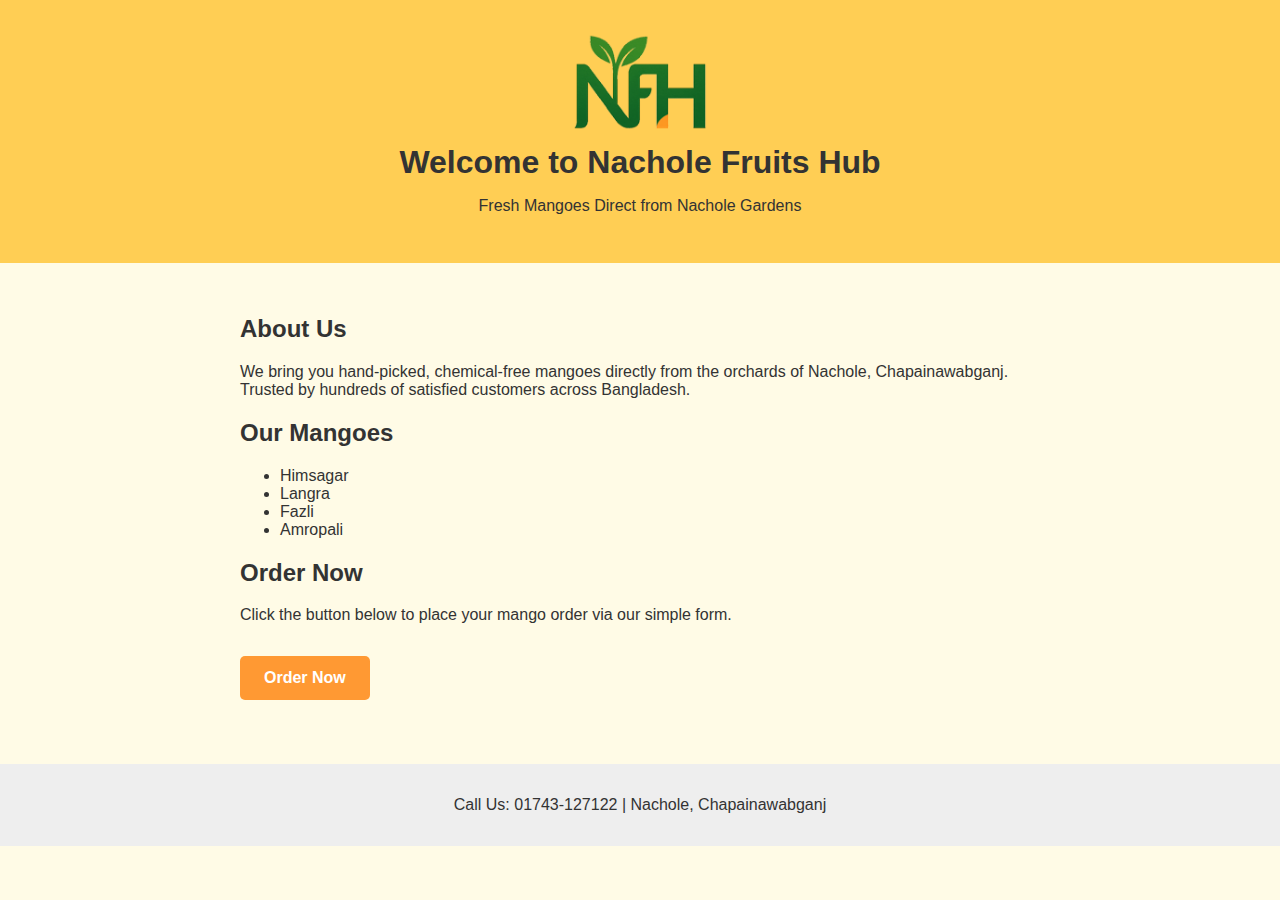
<file: Index.html>
<!DOCTYPE html>
<html lang="en">
<head>
  <meta charset="UTF-8" />
  <meta name="viewport" content="width=device-width, initial-scale=1.0" />
  <title>Nachole Fruits Hub</title>
  <style>
    body { font-family: Arial, sans-serif; margin: 0; padding: 0; background: #fffbe6; color: #333; }
    header { background-color: #ffce54; padding: 2rem; text-align: center; }
    header img { height: 100px; }
    header h1 { margin: 0.5rem 0 0; font-size: 2rem; }
    section { padding: 2rem; max-width: 800px; margin: auto; }
    .cta-button {
      display: inline-block;
      padding: 0.8rem 1.5rem;
      background-color: #ff9933;
      color: white;
      text-decoration: none;
      border-radius: 5px;
      font-weight: bold;
      margin-top: 1rem;
    }
    footer { background-color: #eee; text-align: center; padding: 1rem; margin-top: 2rem; }
  </style>
</head>
<body>
  <header>
    <img src="logo.png" alt="Nachole Fruits Hub Logo" />
    <h1>Welcome to Nachole Fruits Hub</h1>
    <p>Fresh Mangoes Direct from Nachole Gardens</p>
  </header>

  <section>
    <h2>About Us</h2>
    <p>We bring you hand-picked, chemical-free mangoes directly from the orchards of Nachole, Chapainawabganj. Trusted by hundreds of satisfied customers across Bangladesh.</p>

    <h2>Our Mangoes</h2>
    <ul>
      <li>Himsagar</li>
      <li>Langra</li>
      <li>Fazli</li>
      <li>Amropali</li>
    </ul>

    <h2>Order Now</h2>
    <p>Click the button below to place your mango order via our simple form.</p>
    <a class="cta-button" href="https://docs.google.com/forms/d/e/1FAIpQLScoyStVfZzXndBIWVpjGVZwJaXcQ9mG4iUFCENhmIOjUrbfFg/viewform?usp=preview">Order Now</a>
  </section>

  <footer>
    <p>Call Us: 01743-127122 | Nachole, Chapainawabganj</p>
  </footer>
</body>
</html>
</file>
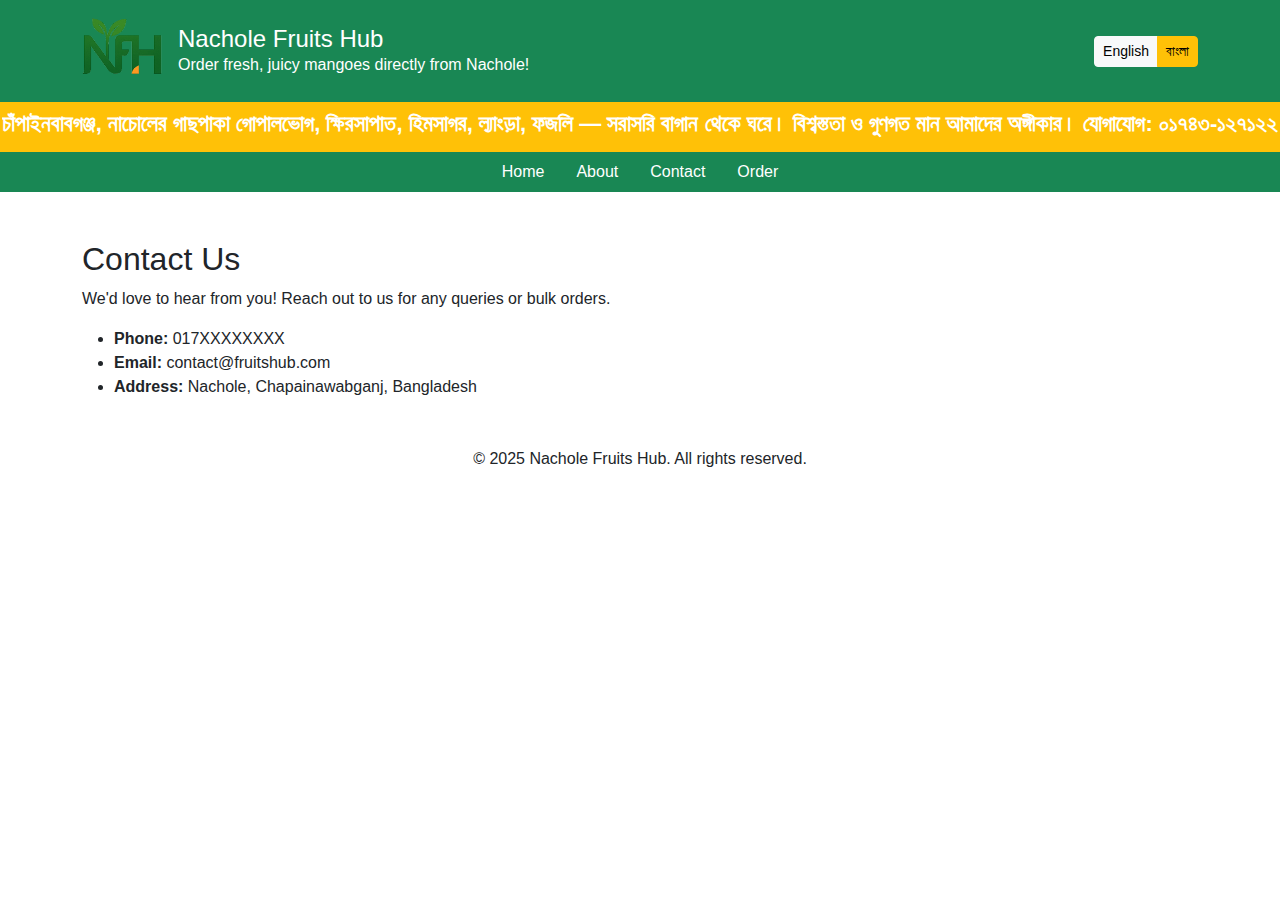
<file: contact.html>
<!DOCTYPE html>
<html lang="en">
<head>
  <meta charset="UTF-8" />
  <meta name="viewport" content="width=device-width, initial-scale=1" />
  <title>Contact | Nachole Fruits Hub</title>
  <link rel="icon" href="favicon.png" type="image/png" />
  <link href="https://cdn.jsdelivr.net/npm/bootstrap@5.3.0/dist/css/bootstrap.min.css" rel="stylesheet" />
  <link rel="stylesheet" href="style.css" />
</head>
<body>
  <header class="bg-success text-white sticky-top">
    <div class="container d-flex justify-content-between align-items-center py-3">
      <div class="d-flex align-items-center">
        <img src="logo.png" alt="Nachole Fruits Hub Logo" height="60" class="me-3" />
        <div>
          <h1 class="h4 mb-0 lang" data-en="Nachole Fruits Hub" data-bn="নাচোল ফল হাব">Nachole Fruits Hub</h1>
          <p class="mb-0 lang" data-en="Order fresh, juicy mangoes directly from Nachole!" data-bn="নাচোল থেকে সরাসরি তাজা, রসালো আম অর্ডার করুন!">
            Order fresh, juicy mangoes directly from Nachole!
          </p>
        </div>
      </div>
      <div class="btn-group" role="group">
        <button id="langEn" class="btn btn-light btn-sm">English</button>
        <button id="langBn" class="btn btn-warning btn-sm">বাংলা</button>
      </div>
    </div>
    
   <div class="bg-warning text-white py-1">
  <div class="overflow-hidden text-center">
    <div class="marquee lang"
         data-en="Tree-ripened Gopalbhog, Khirsapat, Himsagar, Langra, Fazli from Nachole, Chapainawabganj — directly from orchard to your home. Trust and quality are our promise. Contact: 01743-127122"
         data-bn="চাঁপাইনবাবগঞ্জ, নাচোলের গাছপাকা গোপালভোগ, ক্ষিরসাপাত, হিমসাগর, ল্যাংড়া, ফজলি — সরাসরি বাগান থেকে ঘরে। বিশ্বস্ততা ও গুণগত মান আমাদের অঙ্গীকার। যোগাযোগ: ০১৭৪৩-১২৭১২২">
      চাঁপাইনবাবগঞ্জ, নাচোলের গাছপাকা গোপালভোগ, ক্ষিরসাপাত, হিমসাগর, ল্যাংড়া, ফজলি — সরাসরি বাগান থেকে ঘরে। বিশ্বস্ততা ও গুণগত মান আমাদের অঙ্গীকার। যোগাযোগ: ০১৭৪৩-১২৭১২২
    </div>
  </div>
</div>
    <nav class="nav justify-content-center bg-success">
      <a class="nav-link text-white lang" data-en="Home" data-bn="হোম" href="index.html">Home</a>
      <a class="nav-link text-white lang" data-en="About" data-bn="আমাদের সম্পর্কে" href="about.html">About</a>
      <a class="nav-link text-white lang" data-en="Contact" data-bn="যোগাযোগ" href="contact.html">Contact</a>
      <a class="nav-link text-white lang" data-en="Order" data-bn="অর্ডার" href="order.html">Order</a>
    </nav>
  </header>

  <main class="container my-5">
    <section class="contact-info">
      <h2 class="lang" data-en="Contact Us" data-bn="যোগাযোগ করুন">Contact Us</h2>
      <p class="lang" data-en="We'd love to hear from you! Reach out to us for any queries or bulk orders."
         data-bn="আমরা আপনার কথা শুনতে আগ্রহী! যেকোনো প্রশ্ন বা বৃহৎ অর্ডারের জন্য আমাদের সাথে যোগাযোগ করুন।">
        We'd love to hear from you! Reach out to us for any queries or bulk orders.
      </p>
      <ul>
        <li>
          <strong class="lang" data-en="Phone:" data-bn="ফোন:">Phone:</strong> 017XXXXXXXX
        </li>
        <li>
          <strong class="lang" data-en="Email:" data-bn="ইমেইল:">Email:</strong> contact@fruitshub.com
        </li>
        <li>
          <strong class="lang" data-en="Address:" data-bn="ঠিকানা:">Address:</strong> Nachole, Chapainawabganj, Bangladesh
        </li>
      </ul>
    </section>
  </main>

  <footer class="text-center mt-5">
    <p>&copy; 2025 Nachole Fruits Hub. All rights reserved.</p>
  </footer>

  <script src="https://cdn.jsdelivr.net/npm/bootstrap@5.3.0/dist/js/bootstrap.bundle.min.js"></script>
  <script src="script.js" defer></script>
</body>
</html>
</file>
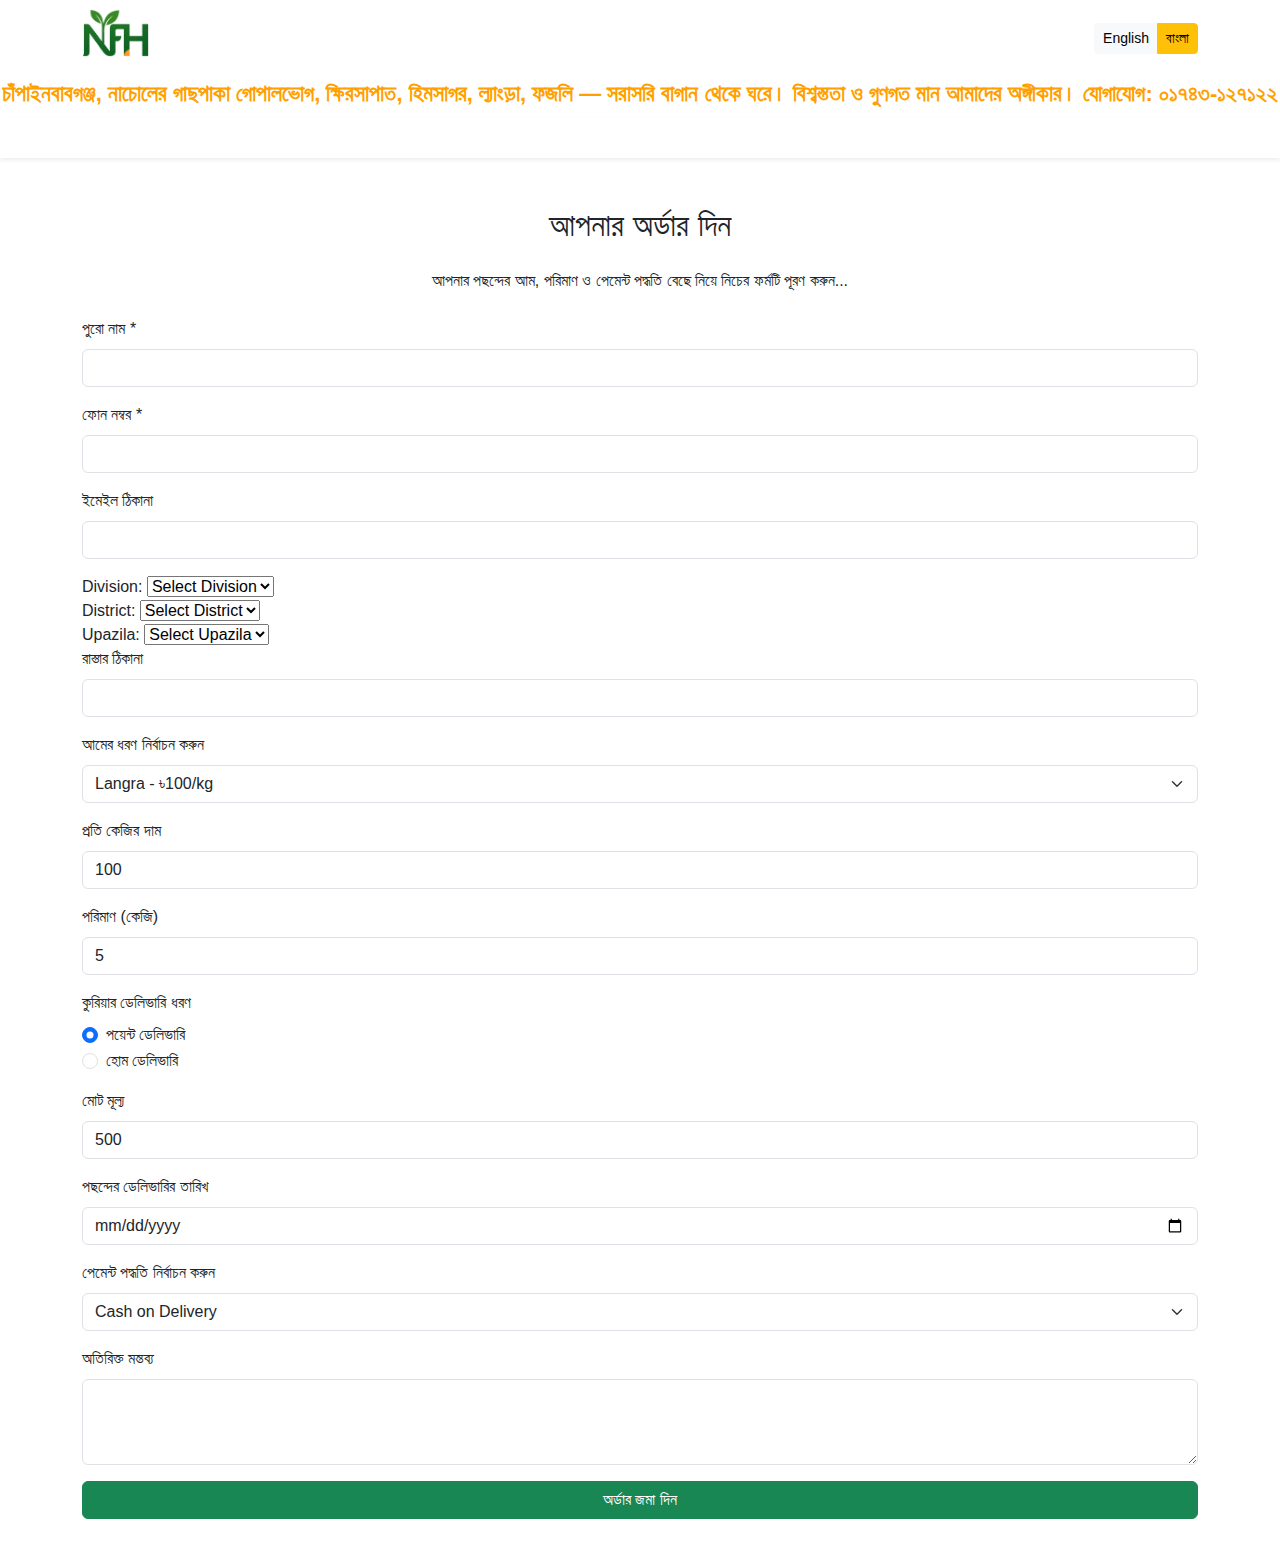
<file: order.html>
<!DOCTYPE html>
<html lang="bn">
<head>
  <meta charset="UTF-8" />
  <meta name="viewport" content="width=device-width, initial-scale=1" />
  <title>Order | Nachole Fruits Hub</title>
  <link rel="icon" href="favicon.png" type="image/png" />
  <link href="https://cdn.jsdelivr.net/npm/bootstrap@5.3.0/dist/css/bootstrap.min.css" rel="stylesheet" />
  <link rel="stylesheet" href="style.css" />
</head>
<body>

  <!-- Header -->
  <header class="custom-header text-white">
    <div class="container py-2">
      <div class="row align-items-center">
        <div class="col-8 d-flex align-items-center">
          <img src="logo.png" alt="Nachole Fruits Hub Logo" height="50" class="me-2" />
          <div>
            <h1 class="h5 mb-0 lang" data-en="Nachole Fruits Hub" data-bn="নাচোল ফল হাব">নাচোল ফল হাব</h1>
            <p class="mb-0 lang" data-en="Order fresh, juicy mangoes directly from Nachole!" data-bn="নাচোল থেকে সরাসরি তাজা, রসালো আম অর্ডার করুন!">
              নাচোল থেকে সরাসরি তাজা, রসালো আম অর্ডার করুন!
            </p>
          </div>
        </div>
        <div class="col-4 text-end">
          <div class="btn-group">
            <button id="langEn" class="btn btn-light btn-sm">English</button>
            <button id="langBn" class="btn btn-warning btn-sm">বাংলা</button>
          </div>
        </div>
      </div>
    </div>
    <div class="overflow-hidden text-center">
      <div class="marquee lang fw-bold text-orange"
        data-en="Tree-ripened Gopalbhog, Khirsapat, Himsagar, Langra, Fazli from Nachole, Chapainawabganj — directly from orchard to your home. Trust and quality are our promise. Contact: 01743-127122"
        data-bn="চাঁপাইনবাবগঞ্জ, নাচোলের গাছপাকা গোপালভোগ, ক্ষিরসাপাত, হিমসাগর, ল্যাংড়া, ফজলি — সরাসরি বাগান থেকে ঘরে। বিশ্বস্ততা ও গুণগত মান আমাদের অঙ্গীকার। যোগাযোগ: ০১৭৪৩-১২৭১২২">
        চাঁপাইনবাবগঞ্জ, নাচোলের গাছপাকা গোপালভোগ, ক্ষিরসাপাত, হিমসাগর, ল্যাংড়া, ফজলি — সরাসরি বাগান থেকে ঘরে। বিশ্বস্ততা ও গুণগত মান আমাদের অঙ্গীকার। যোগাযোগ: ০১৭৪৩-১২৭১২২
      </div>
    </div>
  </header>

  <!-- Navigation -->
  <nav class="nav justify-content-center custom-header sticky-top shadow-sm">
    <a class="nav-link text-white lang" data-en="Home" data-bn="হোম" href="index.html">হোম</a>
    <a class="nav-link text-white lang" data-en="About" data-bn="পরিচিতি" href="about.html">পরিচিতি</a>
    <a class="nav-link text-white lang" data-en="Contact" data-bn="যোগাযোগ" href="contact.html">যোগাযোগ</a>
    <a class="nav-link text-white lang" data-en="Order" data-bn="অর্ডার" href="order.html">অর্ডার</a>
  </nav>

  <!-- Main Content -->
  <main class="container mt-5 form-section">
    <h2 class="mb-4 text-center lang" data-en="Place Your Order" data-bn="আপনার অর্ডার দিন">আপনার অর্ডার দিন</h2>

    <p class="lang text-center mb-4"
       data-en="Please fill out the form below to place your mango order. You can choose your preferred mango type, quantity, and payment method. We offer Cash on Delivery, as well as bKash, Nagad, Rocket, and Bank Transfer options. Once submitted, your order will be saved and you'll be redirected for payment (if selected)."
       data-bn="আপনার পছন্দের আম, পরিমাণ ও পেমেন্ট পদ্ধতি বেছে নিয়ে নিচের ফর্মটি পূরণ করুন। আমরা ক্যাশ অন ডেলিভারি ছাড়াও বিকাশ, নগদ, রকেট ও ব্যাংক ট্রান্সফার পদ্ধতি গ্রহণ করি। জমা দেওয়ার পর অর্ডার সংরক্ষিত হবে এবং প্রয়োজনে আপনাকে পেমেন্টের জন্য রিডাইরেক্ট করা হবে।">
      আপনার পছন্দের আম, পরিমাণ ও পেমেন্ট পদ্ধতি বেছে নিয়ে নিচের ফর্মটি পূরণ করুন...
    </p>

    <!-- Order Form -->
    <form id="orderForm" action="https://script.google.com/macros/s/AKfycbxKv6UlCca9dhTPi6Opx9W5mtguoLbwp2sB_Jn_hcVsLkUynil1uj0IciG8tGpMFlljbQ/exec" method="POST">
      <div class="mb-3">
        <label for="name" class="form-label lang" data-en="Full Name *" data-bn="পুরো নাম *">পুরো নাম *</label>
        <input type="text" name="name" class="form-control" id="name" required />
      </div>

      <div class="mb-3">
        <label for="phone" class="form-label lang" data-en="Phone Number *" data-bn="ফোন নম্বর *">ফোন নম্বর *</label>
        <input type="tel" name="phone" class="form-control" id="phone" required />
      </div>

      <div class="mb-3">
        <label for="email" class="form-label lang" data-en="Email Address" data-bn="ইমেইল ঠিকানা">ইমেইল ঠিকানা</label>
        <input type="email" name="email" class="form-control" id="email" />
      </div>
      
<!--
      <div class="mb-3">
        <label for="address" class="form-label lang" data-en="Delivery Address *" data-bn="ডেলিভারি ঠিকানা *">ডেলিভারি ঠিকানা *</label>
        <textarea name="address" class="form-control" id="address" rows="3" required></textarea>
      </div>
-->
      <!-- Address Fields -->
<div>
  <label for="division">Division:</label>
  <select id="division" name="division" onchange="populateDistricts()" required>
    <option value="">Select Division</option>
  </select>
</div>

<div>
  <label for="district">District:</label>
  <select id="district" name="district" onchange="populateUpazilas()" required>
    <option value="">Select District</option>
  </select>
</div>

<div>
  <label for="upazila">Upazila:</label>
  <select id="upazila" name="upazila" required>
    <option value="">Select Upazila</option>
  </select>
</div>

<div class="mb-3">
  <label for="streetAddress" class="form-label lang" data-en="Street Address" data-bn="রাস্তার ঠিকানা">রাস্তার ঠিকানা</label>
  <input type="text" class="form-control" id="streetAddress" name="street_address" required />
</div>

      <div class="mb-3">
        <label for="mangoType" class="form-label lang" data-en="Select Mango Type" data-bn="আমের ধরণ নির্বাচন করুন">আমের ধরণ নির্বাচন করুন</label>
        <select class="form-select" id="mangoType" name="mango_type" onchange="updatePrice()">
          <option value="Langra" data-price="100">Langra - ৳100/kg</option>
          <option value="Himsagar" data-price="120">Himsagar - ৳120/kg</option>
          <option value="Amrapali" data-price="130">Amrapali - ৳130/kg</option>
        </select>
      </div>

      <div class="mb-3">
        <label class="form-label lang" data-en="Price per KG" data-bn="প্রতি কেজির দাম">প্রতি কেজির দাম</label>
        <input type="text" class="form-control" id="pricePerKg" name="price_per_kg" value="100" readonly />
      </div>

      <div class="mb-3">
        <label for="quantity" class="form-label lang" data-en="Quantity (KG)" data-bn="পরিমাণ (কেজি)">পরিমাণ (কেজি)</label>
        <input type="number" name="quantity" id="quantity" class="form-control" min="5" step="5" value="5" required onchange="calculateTotal()" />
      </div>
      <div class="mb-3">
  <label class="form-label lang" data-en="Courier Delivery Type" data-bn="কুরিয়ার ডেলিভারি ধরণ">কুরিয়ার ডেলিভারি ধরণ</label>
  <div>
    <div class="form-check">
      <input class="form-check-input" type="radio" name="courier_type" id="pointDelivery" value="point" checked onchange="calculateTotal()" />
      <label class="form-check-label lang" for="pointDelivery" data-en="Point Delivery" data-bn="পয়েন্ট ডেলিভারি">পয়েন্ট ডেলিভারি</label>
    </div>
    <div class="form-check">
      <input class="form-check-input" type="radio" name="courier_type" id="homeDelivery" value="home" onchange="calculateTotal()" />
      <label class="form-check-label lang" for="homeDelivery" data-en="Home Delivery" data-bn="হোম ডেলিভারি">হোম ডেলিভারি</label>
    </div>
  </div>
</div>

      <div class="mb-3">
        <label class="form-label lang" data-en="Total Price" data-bn="মোট মূল্য">মোট মূল্য</label>
        <input type="text" class="form-control" id="totalPrice" name="total_price" readonly />
      </div>

      <div class="mb-3">
        <label for="deliveryDate" class="form-label lang" data-en="Preferred Delivery Date" data-bn="পছন্দের ডেলিভারির তারিখ">পছন্দের ডেলিভারির তারিখ</label>
        <input type="date" name="delivery_date" id="deliveryDate" class="form-control" required />
      </div>

      <div class="mb-3">
  <label for="payment" class="form-label lang" data-en="Select Payment Method" data-bn="পেমেন্ট পদ্ধতি নির্বাচন করুন">পেমেন্ট পদ্ধতি নির্বাচন করুন</label>
  <select class="form-select" id="payment" name="payment_method" required onchange="togglePaymentFields()">
    <option value="cod">Cash on Delivery</option>
    <option value="bkash">bKash</option>
    <option value="nagad">Nagad</option>
    <option value="rocket">Rocket</option>
    <option value="bank">Bank Transfer</option>
  </select>
</div>

<!-- Payment Instruction & Extra Fields -->
<div id="paymentInstruction" class="alert alert-info d-none"></div>

<div id="paymentFields" class="d-none">
  <div class="mb-3">
    <label for="trxId" class="form-label lang" data-en="Transaction ID *" data-bn="লেনদেন নম্বর *">লেনদেন নম্বর *</label>
    <input type="text" class="form-control" id="trxId" name="trx_id" />
  </div>
  <div class="mb-3">
    <label for="senderNumber" class="form-label lang" data-en="Sender Number *" data-bn="প্রেরক নম্বর *">প্রেরক নম্বর *</label>
    <input type="tel" class="form-control" id="senderNumber" name="sender_number" />
  </div>
</div>
      

      <div class="mb-3">
        <label for="comment" class="form-label lang" data-en="Additional Comments" data-bn="অতিরিক্ত মন্তব্য">অতিরিক্ত মন্তব্য</label>
        <textarea name="comment" class="form-control" id="comment" rows="3"></textarea>
      </div>

      <button type="submit" class="btn btn-success w-100 lang mb-5" data-en="Submit Order" data-bn="অর্ডার জমা দিন">অর্ডার জমা দিন</button>
    </form>
  </main>

  <!-- Price Calculation Script -->
  <script>
    function updatePrice() {
      const select = document.getElementById('mangoType');
      const selectedOption = select.options[select.selectedIndex];
      const price = selectedOption.getAttribute('data-price');
      document.getElementById('pricePerKg').value = price;
      calculateTotal();
    }

    function calculateTotal() {
      const price = parseInt(document.getElementById('pricePerKg').value);
      const qty = parseInt(document.getElementById('quantity').value);
      document.getElementById('totalPrice').value = price * qty;
    }

    calculateTotal();
  </script>

  <script>
  function togglePaymentFields() {
    const method = document.getElementById('payment').value;
    const instruction = document.getElementById('paymentInstruction');
    const extraFields = document.getElementById('paymentFields');

    const paymentTexts = {
      bkash: `Send Money to bKash Personal Number:<br><strong>📱 01920-539997</strong><br>পেমেন্ট করার পরে নিচের ফর্মটি পূরণ করুন।`,
      nagad: `Send Money to Nagad Number:<br><strong>📱 01743-127122</strong><br>পেমেন্ট করার পরে নিচের ফর্মটি পূরণ করুন।`,
      rocket: `Send Money to Rocket Number:<br><strong>📱 01743-127122</strong><br>পেমেন্ট করার পরে নিচের ফর্মটি পূরণ করুন।`,
      bank: `Bank Transfer to:<br><strong>Bank:</strong> Dutch Bangla Bank Ltd.<br><strong>A/C No:</strong> 1791030100041<br><strong>Name:</strong> Md. Moshiur Rahman<br><strong>Routing:</strong> 090331639<br>পেমেন্ট করার পরে নিচের ফর্মটি পূরণ করুন।`
    };

    if (method === 'cod') {
      instruction.classList.add('d-none');
      extraFields.classList.add('d-none');
      document.getElementById('trxId').required = false;
      document.getElementById('senderNumber').required = false;
    } else {
      instruction.classList.remove('d-none');
      extraFields.classList.remove('d-none');
      instruction.innerHTML = paymentTexts[method] || '';
      document.getElementById('trxId').required = true;
      document.getElementById('senderNumber').required = true;
    }
  }

  // Run on page load in case form is pre-filled
  document.addEventListener('DOMContentLoaded', togglePaymentFields);
</script>

  <script src="script.js"></script>
</body>
</html>
</file>
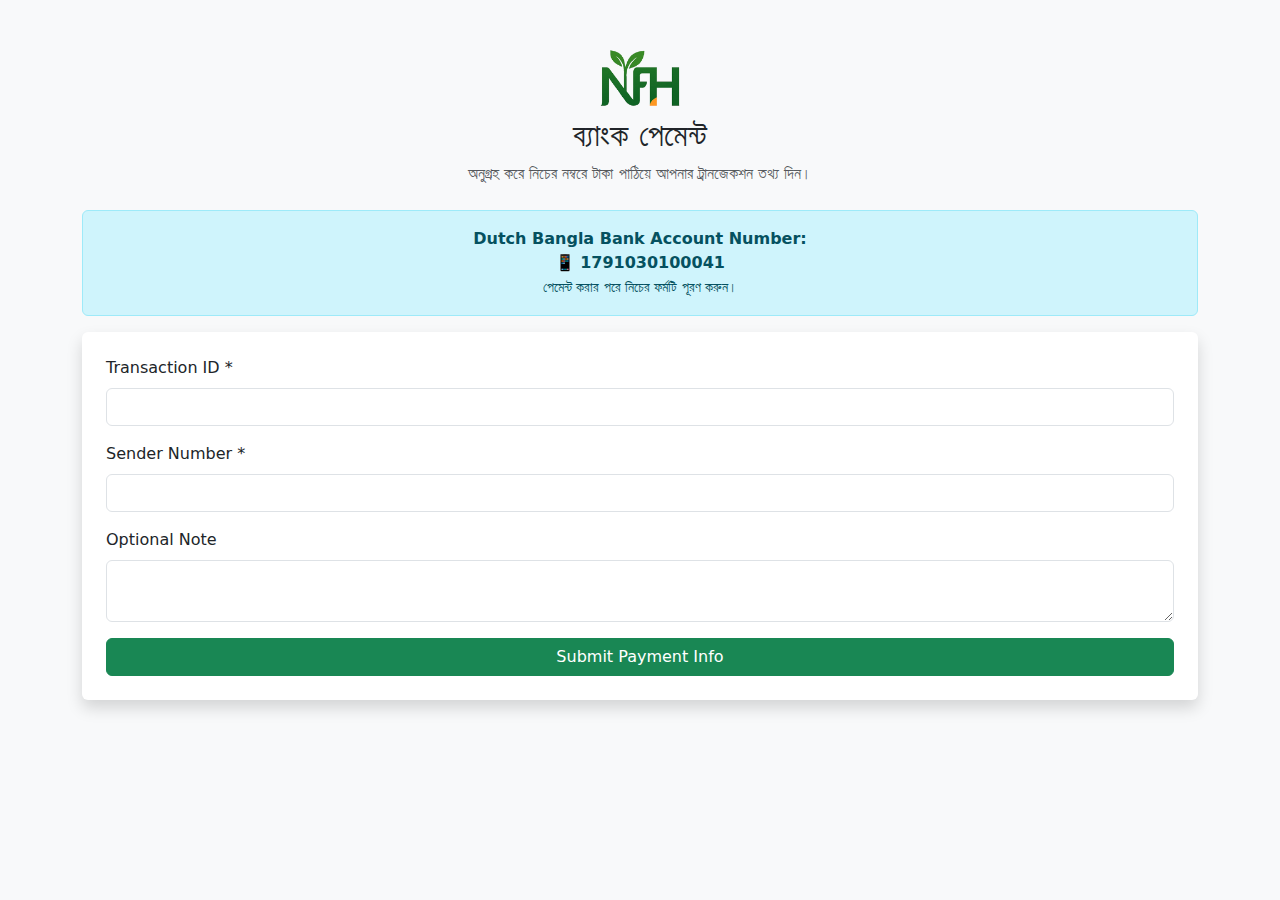
<file: payment-bank.html>
<!DOCTYPE html>
<html lang="bn">
<head>
  <meta charset="UTF-8" />
  <meta name="viewport" content="width=device-width, initial-scale=1" />
  <title>ব্যাংক পেমেন্ট | Nachole Fruits Hub</title>
  <link rel="icon" href="favicon.png" type="image/png" />
  <link href="https://cdn.jsdelivr.net/npm/bootstrap@5.3.0/dist/css/bootstrap.min.css" rel="stylesheet" />
</head>
<body class="bg-light">
  <div class="container py-5">
    <div class="text-center mb-4">
      <img src="logo.png" alt="Logo" height="60" class="mb-2">
      <h2 class="mb-2">ব্যাংক পেমেন্ট</h2>
      <p class="text-muted">অনুগ্রহ করে নিচের নম্বরে টাকা পাঠিয়ে আপনার ট্রানজেকশন তথ্য দিন।</p>
    </div>

    <div class="alert alert-info text-center">
      <strong>Dutch Bangla Bank Account Number:</strong> <br />
      📱 <strong>1791030100041</strong><br />
      <small>পেমেন্ট করার পরে নিচের ফর্মটি পূরণ করুন।</small>
    </div>

    <form id="paymentForm" class="bg-white p-4 rounded shadow">
      <div class="mb-3">
        <label for="trxId" class="form-label">Transaction ID *</label>
        <input type="text" class="form-control" id="trxId" name="trx_id" required />
      </div>
      <div class="mb-3">
        <label for="sender" class="form-label">Sender Number *</label>
        <input type="tel" class="form-control" id="sender" name="sender_number" required />
      </div>
      <div class="mb-3">
        <label for="note" class="form-label">Optional Note</label>
        <textarea class="form-control" id="note" name="note" rows="2"></textarea>
      </div>
      <button type="submit" class="btn btn-success w-100">Submit Payment Info</button>
    </form>
  </div>

  <script>
    const sheetURL = 'https://script.google.com/macros/s/YOUR_SCRIPT_ID/exec';

    document.getElementById('paymentForm').addEventListener('submit', function (e) {
      e.preventDefault();

      const order = JSON.parse(localStorage.getItem('pendingOrder') || '{}');
      if (!order.name || !order.phone) {
        alert('Order information is missing.');
        return;
      }

      // Get payment info
      order.trx_id = document.getElementById('trxId').value;
      order.sender_number = document.getElementById('sender').value;
      order.note = document.getElementById('note').value;
      order.payment_confirmed = 'yes';

      // Send to Google Sheet
      fetch(sheetURL, {
        method: 'POST',
        body: new URLSearchParams(order)
      })
      .then(res => {
        if (!res.ok) throw new Error('Submission failed');
        localStorage.removeItem('pendingOrder');
        alert('Payment information submitted successfully!');
        window.location.href = 'thank-you.html';
      })
      .catch(err => {
        alert('Error submitting payment. Try again.');
        console.error(err);
      });
    });
  </script>
</body>
</html>
</file>
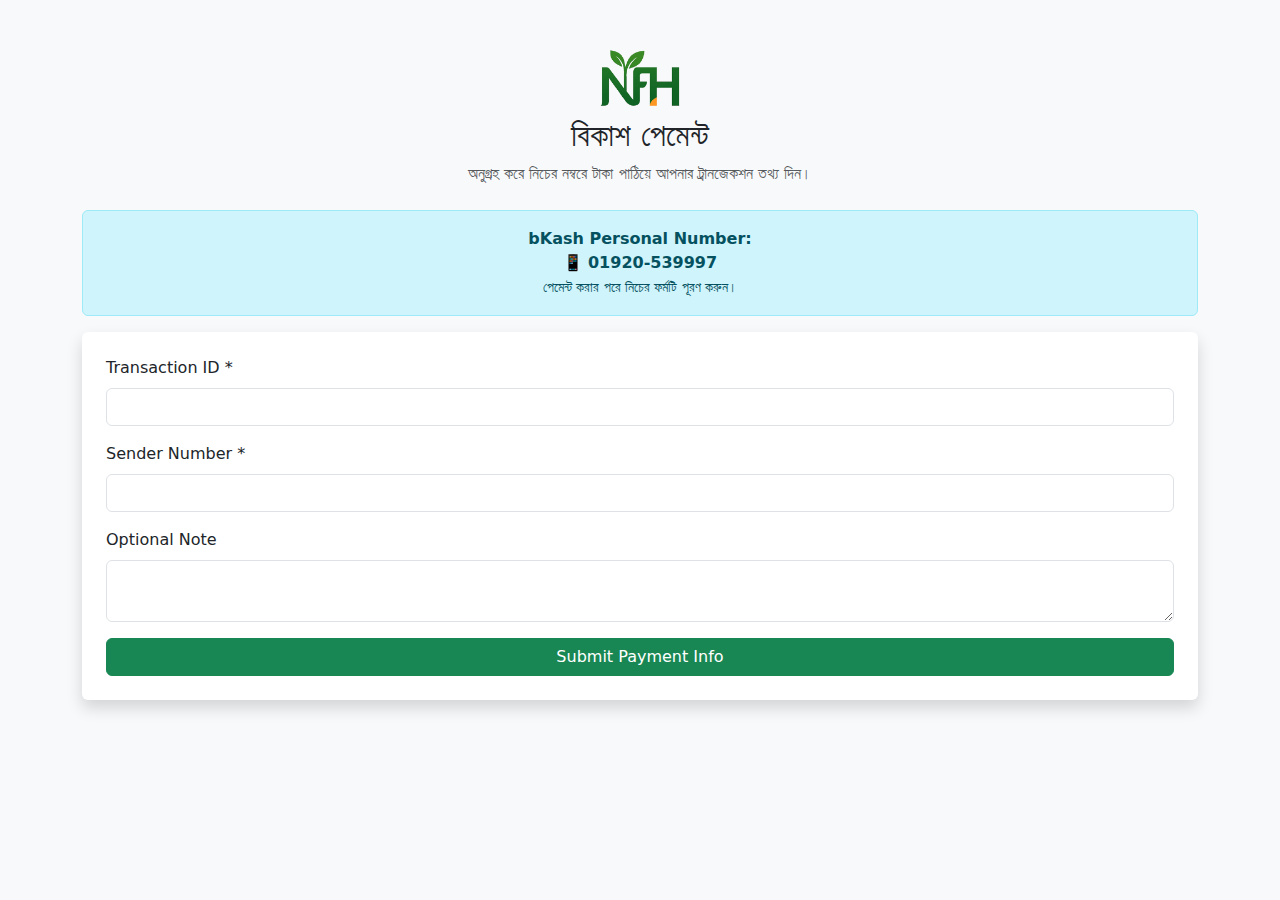
<file: payment-bkash.html>
<!DOCTYPE html>
<html lang="bn">
<head>
  <meta charset="UTF-8" />
  <meta name="viewport" content="width=device-width, initial-scale=1" />
  <title>বিকাশ পেমেন্ট | Nachole Fruits Hub</title>
  <link rel="icon" href="favicon.png" type="image/png" />
  <link href="https://cdn.jsdelivr.net/npm/bootstrap@5.3.0/dist/css/bootstrap.min.css" rel="stylesheet" />
</head>
<body class="bg-light">
  <div class="container py-5">
    <div class="text-center mb-4">
      <img src="logo.png" alt="Logo" height="60" class="mb-2">
      <h2 class="mb-2">বিকাশ পেমেন্ট</h2>
      <p class="text-muted">অনুগ্রহ করে নিচের নম্বরে টাকা পাঠিয়ে আপনার ট্রানজেকশন তথ্য দিন।</p>
    </div>

    <div class="alert alert-info text-center">
      <strong>bKash Personal Number:</strong><br />
      📱 <strong>01920-539997</strong><br />
      <small>পেমেন্ট করার পরে নিচের ফর্মটি পূরণ করুন।</small>
    </div>

    <form id="paymentForm" class="bg-white p-4 rounded shadow">
      <div class="mb-3">
        <label for="trxId" class="form-label">Transaction ID *</label>
        <input type="text" class="form-control" id="trxId" name="trx_id" required />
      </div>
      <div class="mb-3">
        <label for="sender" class="form-label">Sender Number *</label>
        <input type="tel" class="form-control" id="sender" name="sender_number" required />
      </div>
      <div class="mb-3">
        <label for="note" class="form-label">Optional Note</label>
        <textarea class="form-control" id="note" name="note" rows="2"></textarea>
      </div>
      <button type="submit" class="btn btn-success w-100">Submit Payment Info</button>
    </form>

    <!-- Hidden form that posts to Google Sheet -->
    <form id="finalSubmitForm" action="https://script.google.com/macros/s/AKfycbxKv6UlCca9dhTPi6Opx9W5mtguoLbwp2sB_Jn_hcVsLkUynil1uj0IciG8tGpMFlljbQ/exec" method="POST" style="display:none;">
      <input type="hidden" name="name" />
      <input type="hidden" name="phone" />
      <input type="hidden" name="email" />
      <input type="hidden" name="address" />
      <input type="hidden" name="mango_type" />
      <input type="hidden" name="price_per_kg" />
      <input type="hidden" name="quantity" />
      <input type="hidden" name="total_price" />
      <input type="hidden" name="delivery_date" />
      <input type="hidden" name="payment_method" />
      <input type="hidden" name="comment" />
      <input type="hidden" name="trx_id" />
      <input type="hidden" name="sender_number" />
      <input type="hidden" name="note" />
      <input type="hidden" name="payment_confirmed" value="yes" />
    </form>
  </div>

  <script>
    document.getElementById('paymentForm').addEventListener('submit', function (e) {
      e.preventDefault();

      const order = JSON.parse(localStorage.getItem('pendingOrder') || '{}');
      if (!order.name || !order.phone) {
        alert('Order information is missing.');
        return;
      }

      order.trx_id = document.getElementById('trxId').value;
      order.sender_number = document.getElementById('sender').value;
      order.note = document.getElementById('note').value;
      order.payment_confirmed = 'yes';

      const finalForm = document.getElementById('finalSubmitForm');
      for (const key in order) {
        if (finalForm.elements[key]) {
          finalForm.elements[key].value = order[key];
        }
      }

      localStorage.removeItem('pendingOrder');
      finalForm.submit();
    });
  </script>
</body>
</html>
</file>
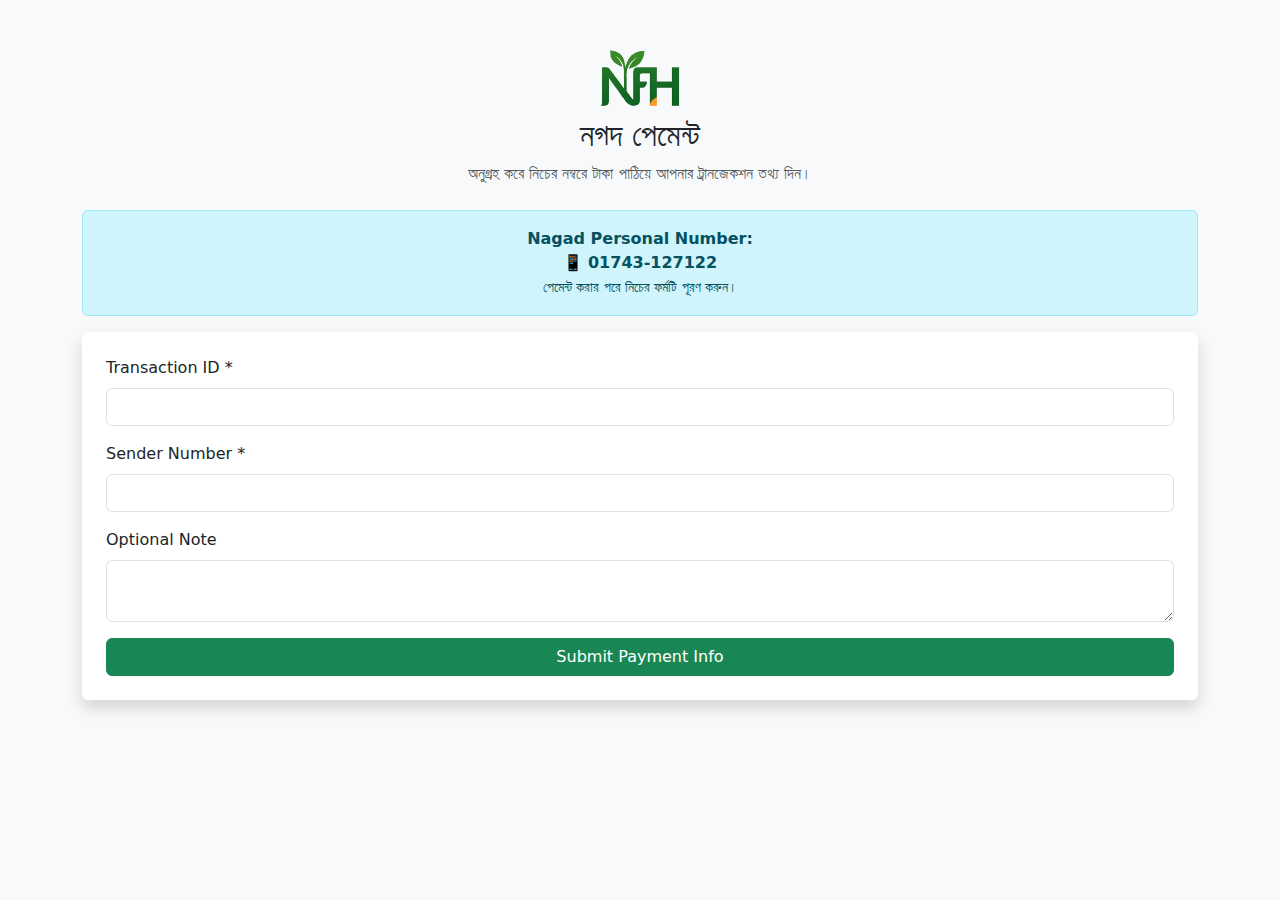
<file: payment-nagad.html>
<!DOCTYPE html>
<html lang="bn">
<head>
  <meta charset="UTF-8" />
  <meta name="viewport" content="width=device-width, initial-scale=1" />
  <title>নগদ পেমেন্ট | Nachole Fruits Hub</title>
  <link rel="icon" href="favicon.png" type="image/png" />
  <link href="https://cdn.jsdelivr.net/npm/bootstrap@5.3.0/dist/css/bootstrap.min.css" rel="stylesheet" />
</head>
<body class="bg-light">
  <div class="container py-5">
    <div class="text-center mb-4">
      <img src="logo.png" alt="Logo" height="60" class="mb-2">
      <h2 class="mb-2">নগদ পেমেন্ট</h2>
      <p class="text-muted">অনুগ্রহ করে নিচের নম্বরে টাকা পাঠিয়ে আপনার ট্রানজেকশন তথ্য দিন।</p>
    </div>

    <div class="alert alert-info text-center">
      <strong>Nagad Personal Number:</strong> <br />
      📱 <strong>01743-127122</strong><br />
      <small>পেমেন্ট করার পরে নিচের ফর্মটি পূরণ করুন।</small>
    </div>

    <form id="paymentForm" class="bg-white p-4 rounded shadow">
      <div class="mb-3">
        <label for="trxId" class="form-label">Transaction ID *</label>
        <input type="text" class="form-control" id="trxId" name="trx_id" required />
      </div>
      <div class="mb-3">
        <label for="sender" class="form-label">Sender Number *</label>
        <input type="tel" class="form-control" id="sender" name="sender_number" required />
      </div>
      <div class="mb-3">
        <label for="note" class="form-label">Optional Note</label>
        <textarea class="form-control" id="note" name="note" rows="2"></textarea>
      </div>
      <button type="submit" class="btn btn-success w-100">Submit Payment Info</button>
    </form>
  </div>

  <script>
    const sheetURL = 'https://script.google.com/macros/s/AKfycbxKv6UlCca9dhTPi6Opx9W5mtguoLbwp2sB_Jn_hcVsLkUynil1uj0IciG8tGpMFlljbQ/exec';

    document.getElementById('paymentForm').addEventListener('submit', function (e) {
      e.preventDefault();

      const order = JSON.parse(localStorage.getItem('pendingOrder') || '{}');
      if (!order.name || !order.phone) {
        alert('Order information is missing.');
        return;
      }

      // Get payment info
      order.trx_id = document.getElementById('trxId').value;
      order.sender_number = document.getElementById('sender').value;
      order.note = document.getElementById('note').value;
      order.payment_confirmed = 'yes';

      // Send to Google Sheet
      fetch(sheetURL, {
        method: 'POST',
        body: new URLSearchParams(order)
      })
      .then(res => {
        if (!res.ok) throw new Error('Submission failed');
        localStorage.removeItem('pendingOrder');
        alert('Payment information submitted successfully!');
        window.location.href = 'thank-you.html';
      })
      .catch(err => {
        alert('Error submitting payment. Try again.');
        console.error(err);
      });
    });
  </script>
</body>
</html>
</file>
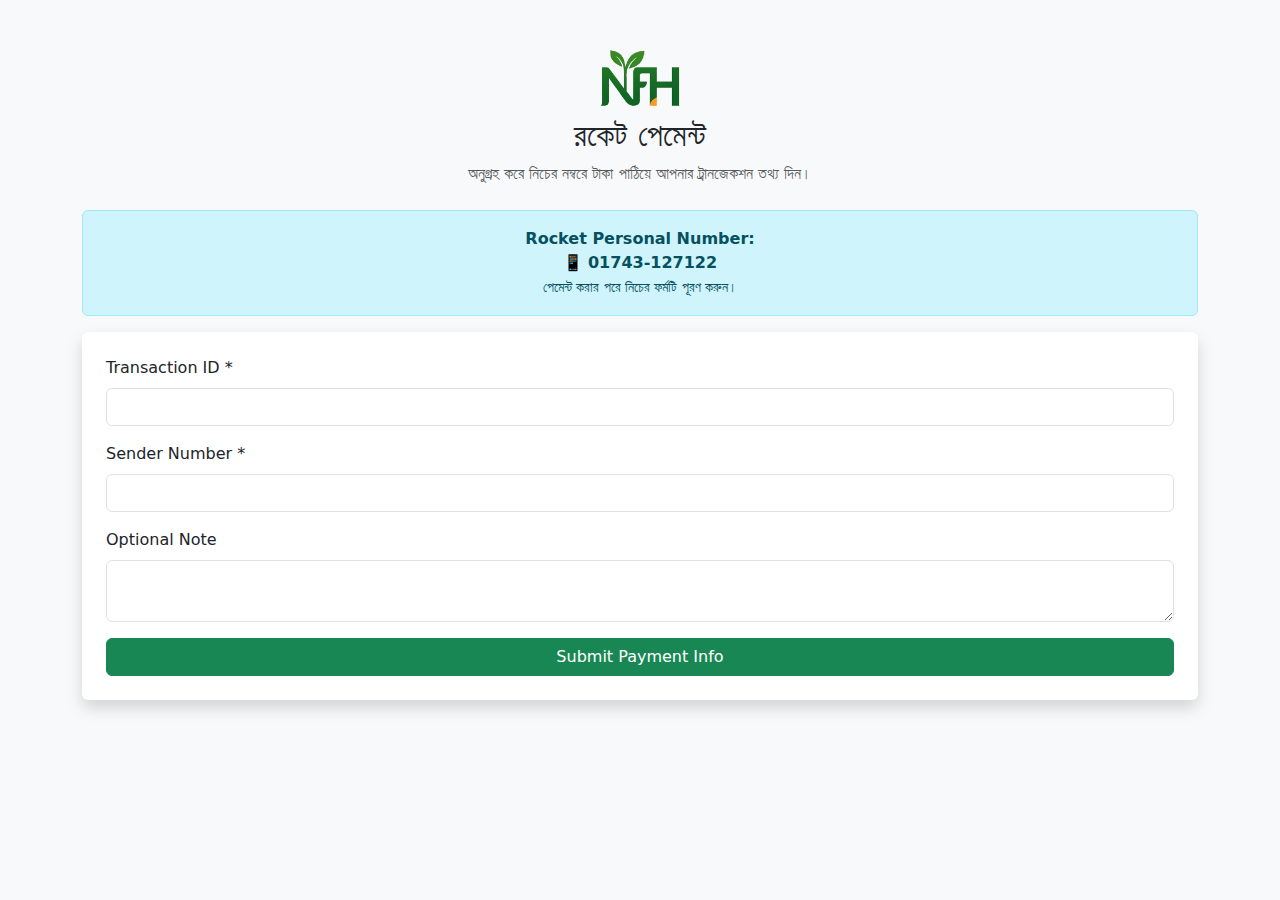
<file: payment-rocket.html>
<!DOCTYPE html>
<html lang="bn">
<head>
  <meta charset="UTF-8" />
  <meta name="viewport" content="width=device-width, initial-scale=1" />
  <title>রকেট পেমেন্ট | Nachole Fruits Hub</title>
  <link rel="icon" href="favicon.png" type="image/png" />
  <link href="https://cdn.jsdelivr.net/npm/bootstrap@5.3.0/dist/css/bootstrap.min.css" rel="stylesheet" />
</head>
<body class="bg-light">
  <div class="container py-5">
    <div class="text-center mb-4">
      <img src="logo.png" alt="Logo" height="60" class="mb-2">
      <h2 class="mb-2">রকেট পেমেন্ট</h2>
      <p class="text-muted">অনুগ্রহ করে নিচের নম্বরে টাকা পাঠিয়ে আপনার ট্রানজেকশন তথ্য দিন।</p>
    </div>

    <div class="alert alert-info text-center">
      <strong>Rocket Personal Number:</strong> <br />
      📱 <strong>01743-127122</strong><br />
      <small>পেমেন্ট করার পরে নিচের ফর্মটি পূরণ করুন।</small>
    </div>

    <form id="paymentForm" class="bg-white p-4 rounded shadow">
      <div class="mb-3">
        <label for="trxId" class="form-label">Transaction ID *</label>
        <input type="text" class="form-control" id="trxId" name="trx_id" required />
      </div>
      <div class="mb-3">
        <label for="sender" class="form-label">Sender Number *</label>
        <input type="tel" class="form-control" id="sender" name="sender_number" required />
      </div>
      <div class="mb-3">
        <label for="note" class="form-label">Optional Note</label>
        <textarea class="form-control" id="note" name="note" rows="2"></textarea>
      </div>
      <button type="submit" class="btn btn-success w-100">Submit Payment Info</button>
    </form>
  </div>

  <script>
    const sheetURL = 'https://script.google.com/macros/s/YOUR_SCRIPT_ID/exec';

    document.getElementById('paymentForm').addEventListener('submit', function (e) {
      e.preventDefault();

      const order = JSON.parse(localStorage.getItem('pendingOrder') || '{}');
      if (!order.name || !order.phone) {
        alert('Order information is missing.');
        return;
      }

      // Get payment info
      order.trx_id = document.getElementById('trxId').value;
      order.sender_number = document.getElementById('sender').value;
      order.note = document.getElementById('note').value;
      order.payment_confirmed = 'yes';

      // Send to Google Sheet
      fetch(sheetURL, {
        method: 'POST',
        body: new URLSearchParams(order)
      })
      .then(res => {
        if (!res.ok) throw new Error('Submission failed');
        localStorage.removeItem('pendingOrder');
        alert('Payment information submitted successfully!');
        window.location.href = 'thank-you.html';
      })
      .catch(err => {
        alert('Error submitting payment. Try again.');
        console.error(err);
      });
    });
  </script>
</body>
</html>
</file>
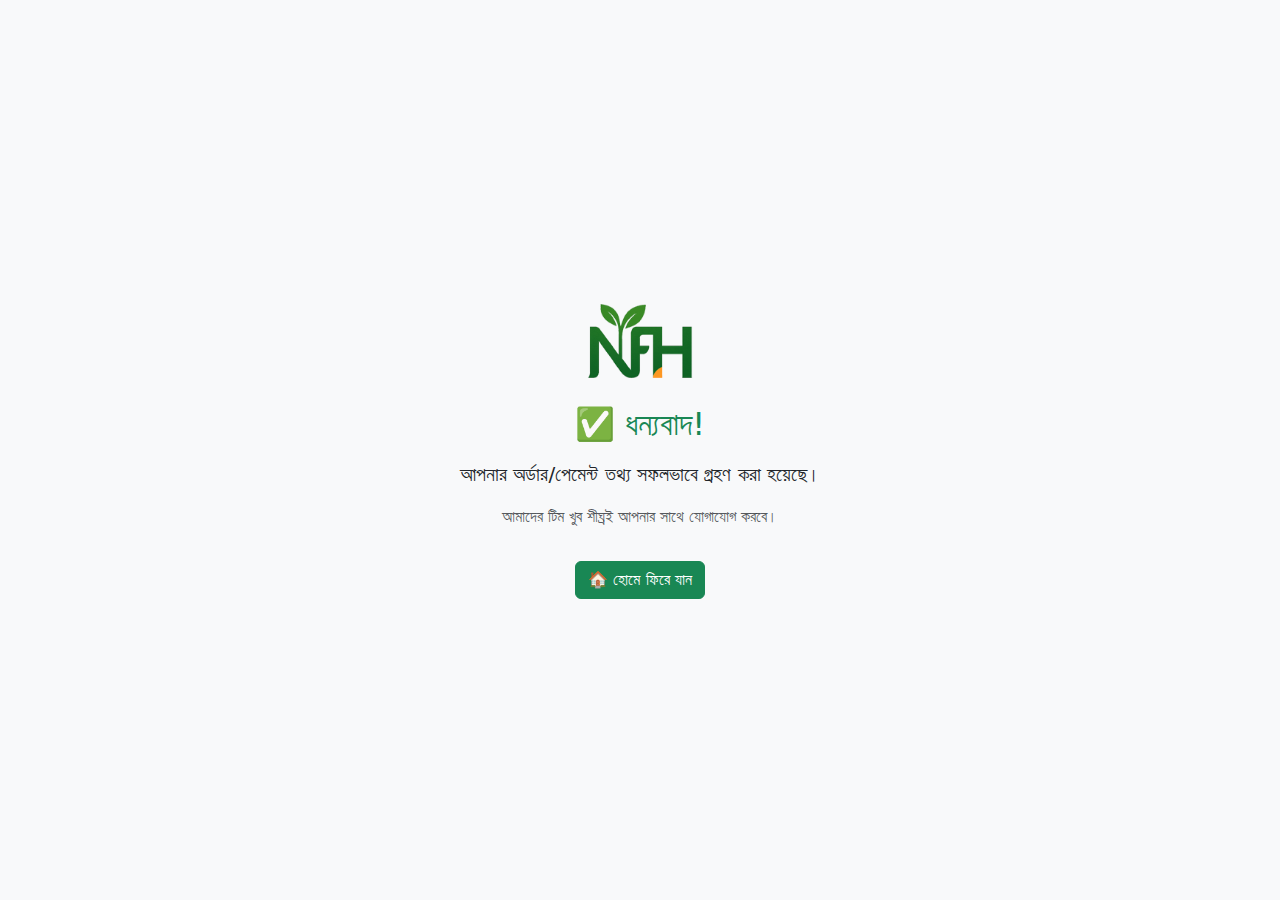
<file: thank-you.html>
<!DOCTYPE html>
<html lang="bn">
<head>
  <meta charset="UTF-8" />
  <meta name="viewport" content="width=device-width, initial-scale=1" />
  <title>ধন্যবাদ | Nachole Fruits Hub</title>
  <link rel="icon" href="favicon.png" type="image/png" />
  <link href="https://cdn.jsdelivr.net/npm/bootstrap@5.3.0/dist/css/bootstrap.min.css" rel="stylesheet" />
</head>
<body class="bg-light d-flex align-items-center justify-content-center" style="min-height: 100vh;">

  <div class="text-center">
    <img src="logo.png" alt="Nachole Fruits Hub Logo" height="80" class="mb-4" />
    <h2 class="text-success mb-3">✅ ধন্যবাদ!</h2>
    <p class="lead">আপনার অর্ডার/পেমেন্ট তথ্য সফলভাবে গ্রহণ করা হয়েছে।</p>
    <p class="text-muted">আমাদের টিম খুব শীঘ্রই আপনার সাথে যোগাযোগ করবে।</p>
    <a href="index.html" class="btn btn-success mt-3">🏠 হোমে ফিরে যান</a>
  </div>

</body>
</html>
</file>
<file: style.css>
body {
  font-family: Arial, sans-serif;
}

header img {
  margin-bottom: 10px;
}

/* Highlight the active nav link */
.nav-link.active {
  text-decoration: underline;
  font-weight: bold;
}
.text-orange {
  color: #ff9f00 !important;  /* ensures it overrides white */
}

.marquee {
  white-space: nowrap;
  overflow: hidden;
  display: inline-block;
  animation: marquee 18s linear infinite;
  font-size: 22px;
  font-weight: bold;
  line-height: 1.6;
}

/* Start the scroll closer to view */
@keyframes marquee {
  0%   { transform: translateX(100%); }
  100% { transform: translateX(-100%); }
}
</file>
